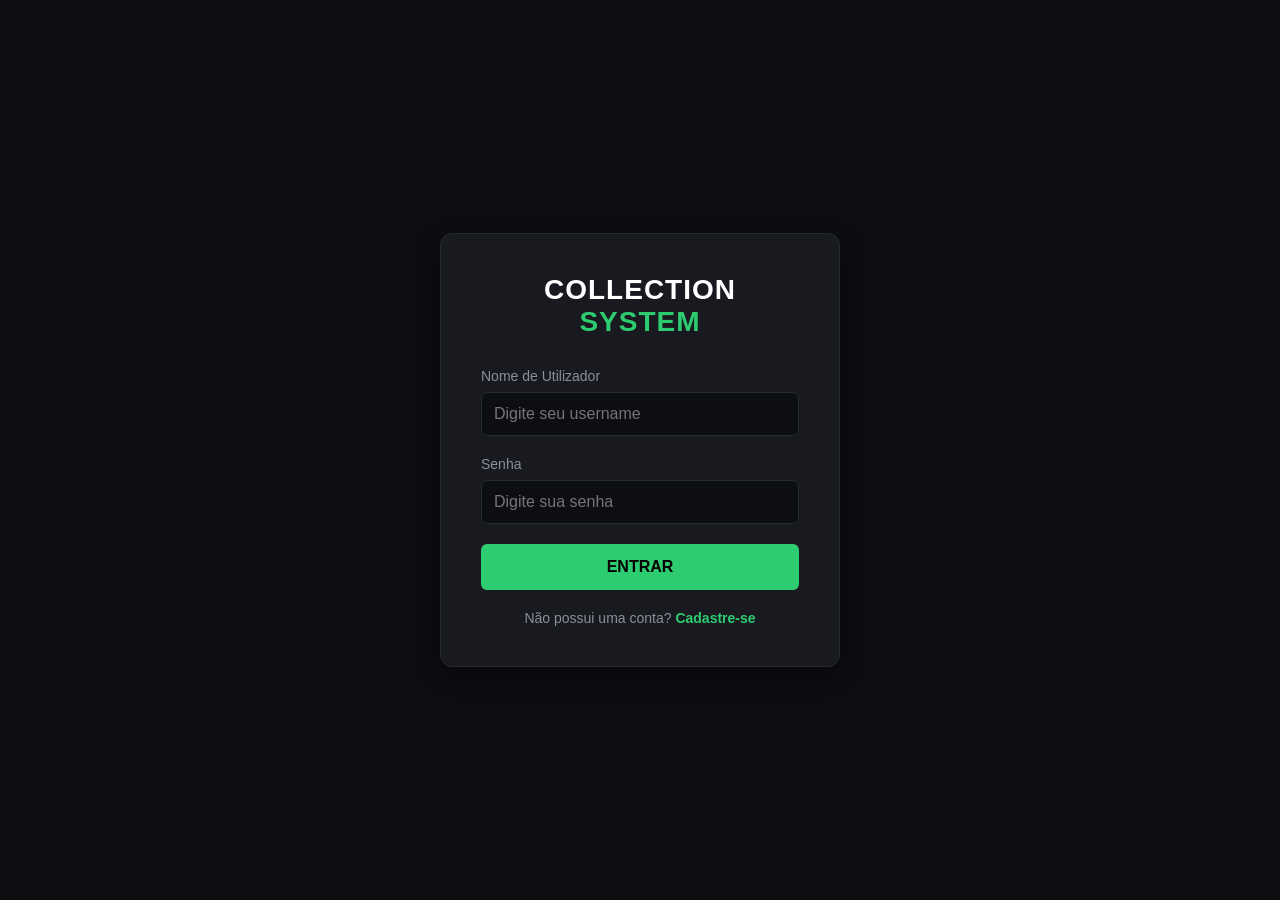
<file: Web version/index.html>
<!DOCTYPE html>
<html lang="pt-pt">
<head>
    <meta charset="UTF-8">
    <title>Collection System Web - Login</title>
    <link rel="stylesheet" href="./style.css">
</head>
<body>

    <div class="container-auth">
        <div class="box-auth">
            <h1 class="titulo-auth">COLLECTION <span>SYSTEM</span></h1>
            
            <form id="form-login" onsubmit="executarLogin(event)">
                <div class="grupo-input">
                    <label>Nome de Utilizador</label>
                    <input type="text" id="login-username" placeholder="Digite seu username">
                </div>
                <div class="grupo-input">
                    <label>Senha</label>
                    <input type="password" id="login-senha" placeholder="Digite sua senha">
                </div>
                <button type="submit" class="btn-form">ENTRAR</button>
            </form>

            <a href="cadastro-usuario.html" class="link-alternar">Não possui uma conta? <span>Cadastre-se</span></a>
            <div class="msg-erro" id="erro-auth"></div>
        </div>
    </div>

    <script src="./auth.js"></script>
</body>
</html>
</file>
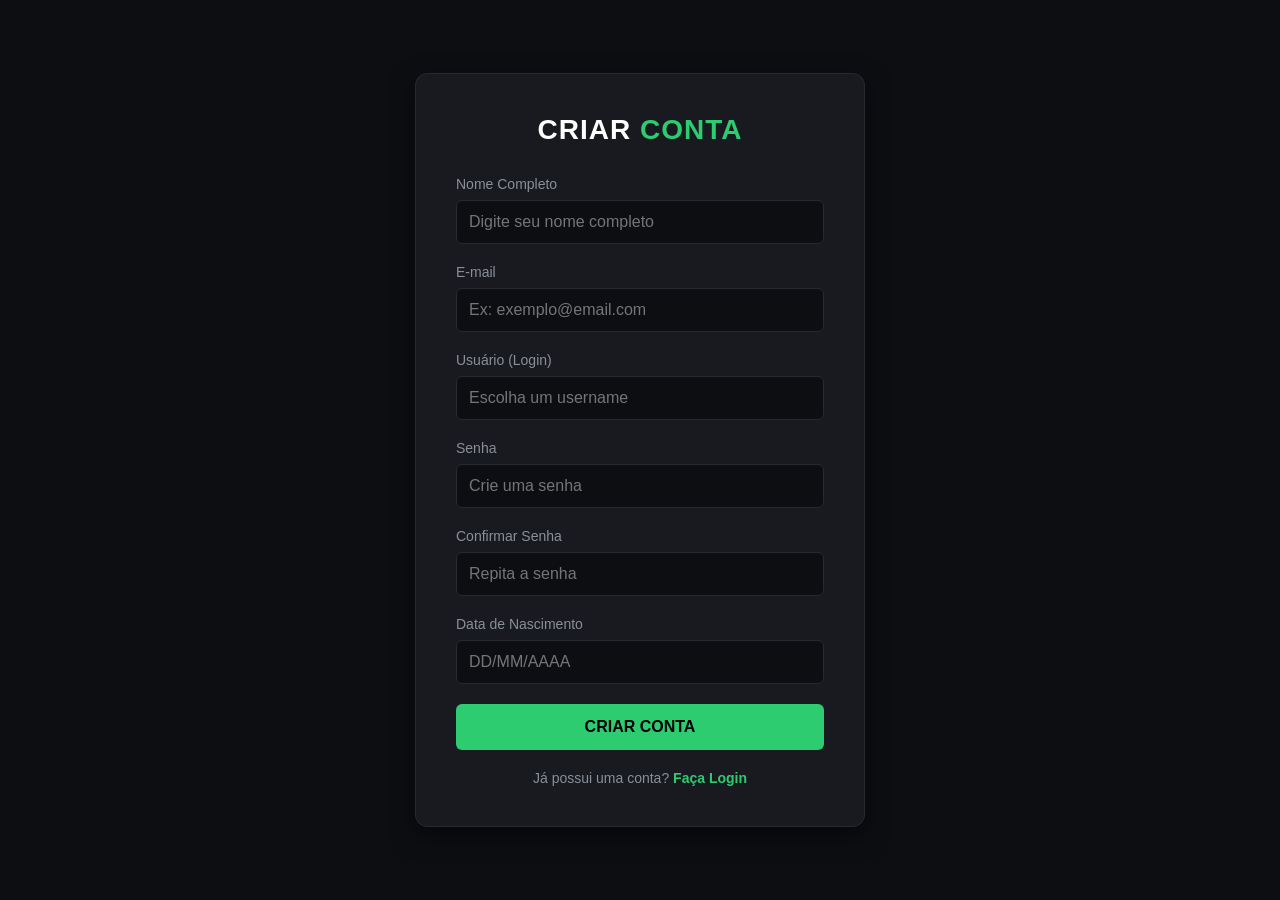
<file: Web version/cadastro-usuario.html>
<!DOCTYPE html>
<html lang="pt-pt">
<head>
    <meta charset="UTF-8">
    <title>Collection System Web - Criar Conta</title>
    <link rel="stylesheet" href="./style.css">
</head>
<body>

    <div class="container-auth" style="min-height: 100vh; padding: 20px 0;">
        <div class="box-auth" style="max-width: 450px;">
            <h1 class="titulo-auth">CRIAR <span>CONTA</span></h1>
            
            <!-- O formulário aponta para a função que agora reside no arquivo externo -->
            <form id="form-cadastro" onsubmit="validarFormularioCadastro(event)">
                <div class="grupo-input">
                    <label>Nome Completo</label>
                    <input type="text" id="cad-nome" placeholder="Digite seu nome completo">
                    <span class="erro-campo" id="erro-nome">* O campo Nome Completo é obrigatório.</span>
                </div>

                <div class="grupo-input">
                    <label>E-mail</label>
                    <input type="text" id="cad-email" placeholder="Ex: exemplo@email.com">
                    <span class="erro-campo" id="erro-email">* O campo E-mail é obrigatório.</span>
                </div>

                <div class="grupo-input">
                    <label>Usuário (Login)</label>
                    <input type="text" id="cad-username" placeholder="Escolha um username">
                    <span class="erro-campo" id="erro-username">* O campo Usuário é obrigatório.</span>
                </div>

                <div class="grupo-input">
                    <label>Senha</label>
                    <input type="password" id="cad-senha" placeholder="Crie uma senha">
                    <span class="erro-campo" id="erro-senha">* O campo Senha é obrigatório.</span>
                </div>

                <div class="grupo-input">
                    <label>Confirmar Senha</label>
                    <input type="password" id="cad-confirmar-senha" placeholder="Repita a senha">
                    <span class="erro-campo" id="erro-confirmar-senha">* A confirmação de senha é obrigatória.</span>
                </div>

                <div class="grupo-input">
                    <label>Data de Nascimento</label>
                    <input type="text" id="cad-data" maxlength="10" placeholder="DD/MM/AAAA" oninput="aplicarMascaraData(this)">
                    <span class="erro-campo" id="erro-data">* A Data de Nascimento é obrigatória.</span>
                </div>

                <button type="submit" class="btn-form">CRIAR CONTA</button>
            </form>

            <a href="index.html" class="link-alternar">Já possui uma conta? <span>Faça Login</span></a>
        </div>
    </div>

    <script src="./auth.js"></script>
</body>
</html>
</file>
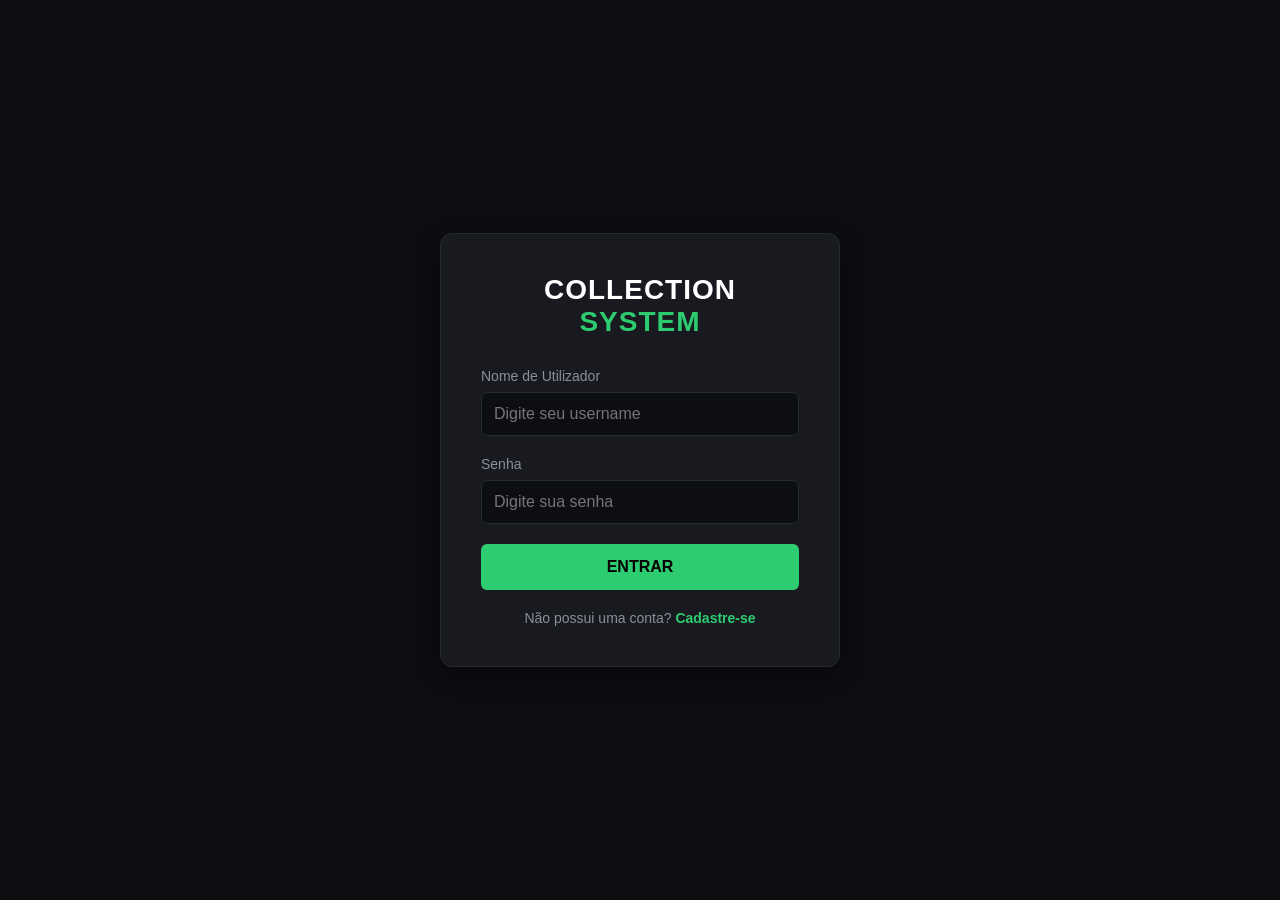
<file: Web version/colecao-detalhes.html>
<!DOCTYPE html>
<html lang="pt-pt">
<head>
    <meta charset="UTF-8">
    <title>Collection System Web - Jogos</title>
    <link rel="stylesheet" href="./style.css">
</head>
<body>

    <div class="layout-dashboard">
        <aside class="sidebar">
            <div style="display: flex; flex-direction: column; align-items: center; margin-bottom: 30px;">
                <div style="width: 80px; height: 80px; background-color: var(--cor-accent); border-radius: 50%; display: flex; justify-content: center; align-items: center; font-weight: bold; color: #000; font-size: 24px; margin-bottom: 10px; box-shadow: 0 0 15px rgba(46, 204, 113, 0.4);">
                    SYS
                </div>
                <div class="logo" style="margin-bottom: 0;">COLLECTION <span>SYS</span></div>
            </div>
            
            <ul class="menu-nav">
                <li><a href="./dashboard.html">Início</a></li>
                <li class="ativo"><a href="./colecoes.html">Coleções</a></li>
                <li><a href="#">Configurações</a></li>
                <li><a href="./index.html" class="sair">SAIR</a></li>
            </ul>
        </aside>

        <main class="conteudo-principal">
            <div class="cabecalho-secao">
                <div>
                    <a href="./dashboard.html" style="color: var(--cor-accent); text-decoration: none; font-size: 14px;"><- Voltar ao painel</a>
                    <h2 id="nome-colecao" style="margin-top: 5px;">Carregando...</h2>
                </div>
                <button
                    class="btn-form"
                    style="width: auto; padding: 10px 20px;"
                    onclick="controlarModalJogo('abrir')">
                    Adicionar Jogo
                </button>
            </div>

            <div class="barra-pesquisa-container">
                <input type="text" placeholder="Pesquisar por título do jogo..." oninput="filtrarTabela(this.value)">
            </div>

            <div class="container-tabela">
                <table class="tabela-jogos" id="tabela-jogos-id">
                    <thead>
                        <tr>
                            <th>Capa</th>
                            <th>Nome do Jogo</th>
                            <th>Data de Lançamento</th>
                            <th>Tipo de Mídia</th>
                            <th>Gênero</th>
                            <th>Desenvolvedora</th>
                            <th>Ações</th>
                        </tr>
                    </thead>
                    <tbody id="lista-jogos">
                    </tbody>
                </table>
                <p id="mensagem-sem-jogos"
                    style="display: none; color: var(--texto-mutado); margin-top: 20px;">
                    Nenhum jogo cadastrado nesta coleção.
                </p>
            </div>
        </main>
    </div>

    <div class="modal" id="modal-jogo">
        <div class="conteudo-modal">
            <button class="fechar-modal" onclick="controlarModalJogo('fechar')">&times;</button>
            <h3 style="margin-bottom: 25px;">Catalogar Novo Jogo</h3>
            <form id="form-jogo" onsubmit="salvarJogo(event)">
                <div class="grupo-input">
                    <label>Título do Jogo</label>
                    <input type="text" id="jogo-nome" required>
                </div>
                <div class="grupo-input">
                    <label>Data de Lançamento</label>
                    <input type="text"
                        id="jogo-data"
                        maxlength="10"
                        placeholder="DD/MM/AAAA"
                        oninput="aplicarMascaraData(this)">
                </div>
                <div class="grupo-input">
                    <label>Tipo de Mídia</label>
                    <select id="jogo-midia">
                        <option value="Digital">Digital</option>
                        <option value="Física">Física</option>
                    </select>
                </div>
                <div class="grupo-input">
                    <label>Gênero</label>
                    <input
                        type="text"
                        id="jogo-genero"
                        required
                        placeholder="Ex: RPG, Estratégia">
                </div>
                <div class="grupo-input">
                    <label>Desenvolvedora</label>
                    <input
                        type="text"
                        id="jogo-desenvolvedora"
                        required
                        placeholder="Ex: Valve, Capcom">
                </div>
                <button type="submit" class="btn-form">Catalogar Título</button>
            </form>
        </div>
    </div>

    <script>
        const usuarioId = localStorage.getItem('usuarioId');
        let jogoEditandoId = null;
        if (!usuarioId) {
            window.location.href = 'index.html';
        }

        function controlarModalJogo(acao) {
            const modal = document.getElementById('modal-jogo');
            if (acao === 'abrir') {
                modal.classList.add('aberto');
            } else {
                modal.classList.remove('aberto');
                jogoEditandoId = null;
                document.getElementById('form-jogo').reset();
            }
        }

        function abrirModalJogo() {
            const idColecao = localStorage.getItem('colecaoSelecionada');
            if (!idColecao) {
                alert('Nenhuma coleção selecionada.');
                return;
            }
            controlarModalJogo('abrir');
        }

        function aplicarMascaraData(input) {
            let valor = input.value.replace(/\D/g, "");
            if (valor.length >= 3 && valor.length <= 4) {
                valor = valor.replace(/^(\d{2})(\d+)/, "$1/$2");
            } else if (valor.length >= 5) {
                valor = valor.replace(/^(\d{2})(\d{2})(\d+)/, "$1/$2/$3");
            }
            input.value = valor;
        }

        // Algoritmo dinâmico de pesquisa na tabela (Filtro em tempo real)
        function filtrarTabela(busca) {
            const termo = busca.toLowerCase();
            const linhas = document.querySelectorAll("#tabela-jogos-id tbody tr");
            
            linhas.forEach(linha => {
                const titulo = linha.querySelector(".celula-titulo").textContent.toLowerCase();
                if (titulo.includes(termo)) {
                    linha.style.display = "";
                } else {
                    linha.style.display = "none";
                }
            });
        }

        const idColecao = localStorage.getItem('colecaoSelecionada');

        if (!idColecao) {
            window.location.href = 'colecoes.html';
        }

        carregarJogos();

        async function carregarJogos() {

            const tabela = document.getElementById('lista-jogos');
            const mensagem = document.getElementById('mensagem-sem-jogos');

            try {
                const resposta = await fetch(
                    `http://localhost:8080/api/jogos/colecao/${idColecao}`
                );

                const jogos = await resposta.json();

                tabela.innerHTML = '';

                if (jogos.length === 0) {
                    mensagem.style.display = 'block';
                    return;
                }

                mensagem.style.display = 'none';

                jogos.forEach(jogo => {

                    tabela.innerHTML += `
                        <tr>
                            <td><div class="capa-miniatura">Capa</div></td>
                            <td class="celula-titulo">${jogo.nome}</td>
                            <td>${jogo.dataLancamento || '-'}</td>
                            <td>${jogo.tipoMidia || '-'}</td>
                            <td>${jogo.genero || '-'}</td>
                            <td>${jogo.desenvolvedora?.nome ?? 'Independente'}</td>
                            <td>
                                <button
                                    class="btn-acao btn-editar"
                                    onclick="editarJogo(${jogo.id})">
                                    Editar
                                </button>

                                <button
                                    class="btn-acao btn-deletar"
                                    onclick="excluirJogo(${jogo.id})">
                                    Deletar
                                </button>
                            </td>
                        </tr>
                    `;
                });

            } catch (erro) {
                console.error(erro);
                alert('Erro ao carregar jogos.');
            }
        }

        async function salvarJogo(event) {

            event.preventDefault();

            const payload = {
                nome: document.getElementById('jogo-nome').value,
                dataLancamento: document.getElementById('jogo-data').value,
                genero: document.getElementById('jogo-genero').value,
                tipoMidia: document.getElementById('jogo-midia').value,
                idColecao: Number(idColecao),
                desenvolvedora: {
                    nome: document.getElementById('jogo-desenvolvedora').value
                }
            };

            if (jogoEditandoId) {
                payload.id = jogoEditandoId;
            }

            try {

                const url = jogoEditandoId
                    ? `http://localhost:8080/api/jogos/${jogoEditandoId}`
                    : 'http://localhost:8080/api/jogos';

                const metodo = jogoEditandoId ? 'PUT' : 'POST';

                const resposta = await fetch(
                    url,
                    {
                        method: metodo,
                        headers: {
                            'Content-Type': 'application/json'
                        },
                        body: JSON.stringify(payload)
                    }
                );

                const dados = await resposta.json();

                if (!resposta.ok) {
                    alert(dados.erro || 'Erro ao cadastrar jogo.');
                    return;
                }

                document.getElementById('form-jogo').reset();

                jogoEditandoId = null;

                controlarModalJogo('fechar');

                carregarJogos();

            } catch (erro) {
                console.error(erro);
                alert('Erro ao conectar ao servidor.');
            }
        }

        async function excluirJogo(id) {

            const confirmar = confirm(
                'Deseja realmente excluir este jogo?'
            );

            if (!confirmar) {
                return;
            }

            try {

                const resposta = await fetch(
                    `http://localhost:8080/api/jogos/${id}`,
                    {
                        method: 'DELETE'
                    }
                );

                const dados = await resposta.json();

                if (!resposta.ok) {
                    alert(dados.erro || 'Erro ao excluir jogo.');
                    return;
                }

                alert(dados.mensagem);

                carregarJogos();

            } catch (erro) {

                console.error(erro);

                alert('Erro ao conectar ao servidor.');
            }
        }

        async function editarJogo(id) {

            const linhas = await fetch(
                `http://localhost:8080/api/jogos/colecao/${idColecao}`
            );

            const jogos = await linhas.json();

            const jogo = jogos.find(j => j.id === id);

            if (!jogo) {
                alert('Jogo não encontrado.');
                return;
            }

            jogoEditandoId = id;

            document.getElementById('jogo-nome').value = jogo.nome || '';
            document.getElementById('jogo-data').value = jogo.dataLancamento || '';
            document.getElementById('jogo-genero').value = jogo.genero || '';
            document.getElementById('jogo-midia').value = jogo.tipoMidia || 'Digital';
            document.getElementById('jogo-desenvolvedora').value =
            jogo.desenvolvedora?.nome || '';

            controlarModalJogo('abrir');
        }
    </script>
</body>
</html>
</file>
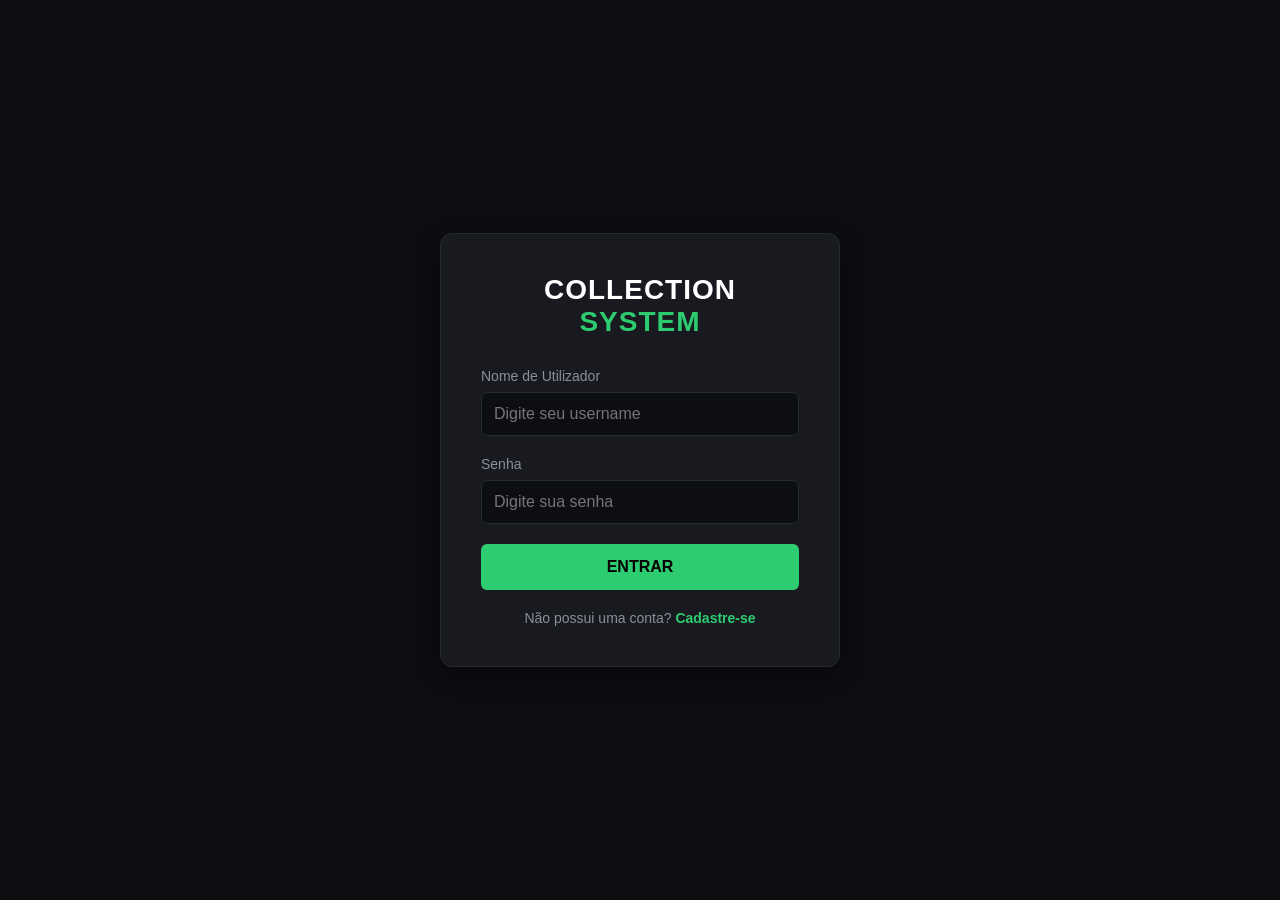
<file: Web version/colecoes.html>
<!DOCTYPE html>
<html lang="pt-pt">
<head>
    <meta charset="UTF-8">
    <title>Collection System Web - Minhas Coleções</title>
    <link rel="stylesheet" href="./style.css">
</head>
<body>

    <div class="layout-dashboard">
        <aside class="sidebar">
            <div style="display: flex; flex-direction: column; align-items: center; margin-bottom: 30px;">
                <div style="width: 80px; height: 80px; background-color: var(--cor-accent); border-radius: 50%; display: flex; justify-content: center; align-items: center; font-weight: bold; color: #000; font-size: 24px; margin-bottom: 10px; box-shadow: 0 0 15px rgba(46, 204, 113, 0.4);">
                    SYS
                </div>
                <div class="logo" style="margin-bottom: 0;">COLLECTION <span>SYS</span></div>
            </div>
            
            <ul class="menu-nav">
                <li><a href="./dashboard.html">Início</a></li>
                <li class="ativo"><a href="./colecoes.html">Coleções</a></li>
                <li><a href="#">Configurações</a></li>
                <li><a href="./index.html" class="sair">SAIR</a></li>
            </ul>
        </aside>

        <main class="conteudo-principal">
            <div class="cabecalho-secao">
                <div>
                    <h2>Gerenciador de Coleções</h2>
                    <p style="color: var(--texto-mutado); margin-top: 5px;">Visualize e gerencie todos os seus repositórios de títulos catalogados.</p>
                </div>
                <button class="btn-form" style="width: auto; padding: 10px 20px;" onclick="controlarModal('abrir')">Nova Coleção</button>
            </div>

            <div class="grid-colecoes" id="lista-colecoes">
            </div>

            <p id="mensagem-vazia"
                style="display: none; color: var(--texto-mutado); margin-top: 20px;">
                Nenhuma coleção cadastrada.
            </p>
        </main>
    </div>

    <div class="modal" id="modal-colecao">
        <div class="conteudo-modal">
            <button class="fechar-modal" onclick="controlarModal('fechar')">&times;</button>
            <h3 style="margin-bottom: 25px;">Criar Nova Coleção</h3>
            <form id="form-colecao">
                <div class="grupo-input">
                    <label>Nome da Coleção</label>
                    <input
                        type="text"
                        id="nome-colecao"
                        required
                        placeholder="Ex: Coleção Retro Xbox">
                </div>
                <button type="submit" class="btn-form">Salvar Coleção</button>
            </form>
        </div>
    </div>

    <script>
        const usuarioId = localStorage.getItem('usuarioId');

        if (!usuarioId) {
            window.location.href = 'index.html';
        }

        const listaColecoes = document.getElementById('lista-colecoes');
        const mensagemVazia = document.getElementById('mensagem-vazia');

        carregarColecoes();

        async function carregarColecoes() {
            try {
                const resposta = await fetch(
                    `http://localhost:8080/api/colecoes/usuario/${usuarioId}`
                );

                const colecoes = await resposta.json();

                listaColecoes.innerHTML = '';

                if (colecoes.length === 0) {
                    mensagemVazia.style.display = 'block';
                    return;
                }

                mensagemVazia.style.display = 'none';

                colecoes.forEach(colecao => {
                    const card = document.createElement('div');

                    card.className = 'card-colecao';

                    card.innerHTML = `
                        <h4>${colecao.nome}</h4>
                        <p>Clique para visualizar</p>
                    `;

                    card.onclick = () => {

                        localStorage.setItem(
                            'colecaoSelecionada',
                            colecao.id
                        );

                        let historico = JSON.parse(
                            localStorage.getItem(`colecoesRecentes_${usuarioId}`)
                        ) || [];

                        historico = historico.filter(
                            item => item.id !== colecao.id
                        );

                        historico.unshift({
                            id: colecao.id,
                            nome: colecao.nome
                        });

                        historico = historico.slice(0, 2);

                        localStorage.setItem(
                            `colecoesRecentes_${usuarioId}`,
                            JSON.stringify(historico)
                        );

                        window.location.href = './colecao-detalhes.html';
                    };

                    listaColecoes.appendChild(card);
                });

            } catch (error) {
                console.error(error);
                alert('Erro ao carregar coleções.');
            }
        }

        document.getElementById('form-colecao')
            .addEventListener('submit', async function(event) {

            event.preventDefault();

            const nome = document.getElementById('nome-colecao').value;

            try {
                const resposta = await fetch(
                    `http://localhost:8080/api/colecoes/usuario/${usuarioId}`,
                    {
                        method: 'POST',
                        headers: {
                            'Content-Type': 'application/json'
                        },
                        body: JSON.stringify({
                            nome: nome
                        })
                    }
                );

                const dados = await resposta.json();

                if (!resposta.ok) {
                    alert(dados.erro || 'Erro ao criar coleção.');
                    return;
                }

                document.getElementById('form-colecao').reset();

                controlarModal('fechar');

                carregarColecoes();

            } catch (error) {
                console.error(error);
                alert('Erro ao conectar com o servidor.');
            }
        });

        function controlarModal(acao) {
            const modal = document.getElementById('modal-colecao');

            if (acao === 'abrir') {
                modal.classList.add('aberto');
            } else {
                modal.classList.remove('aberto');
            }
        }
    </script>
</body>
</html>
</file>
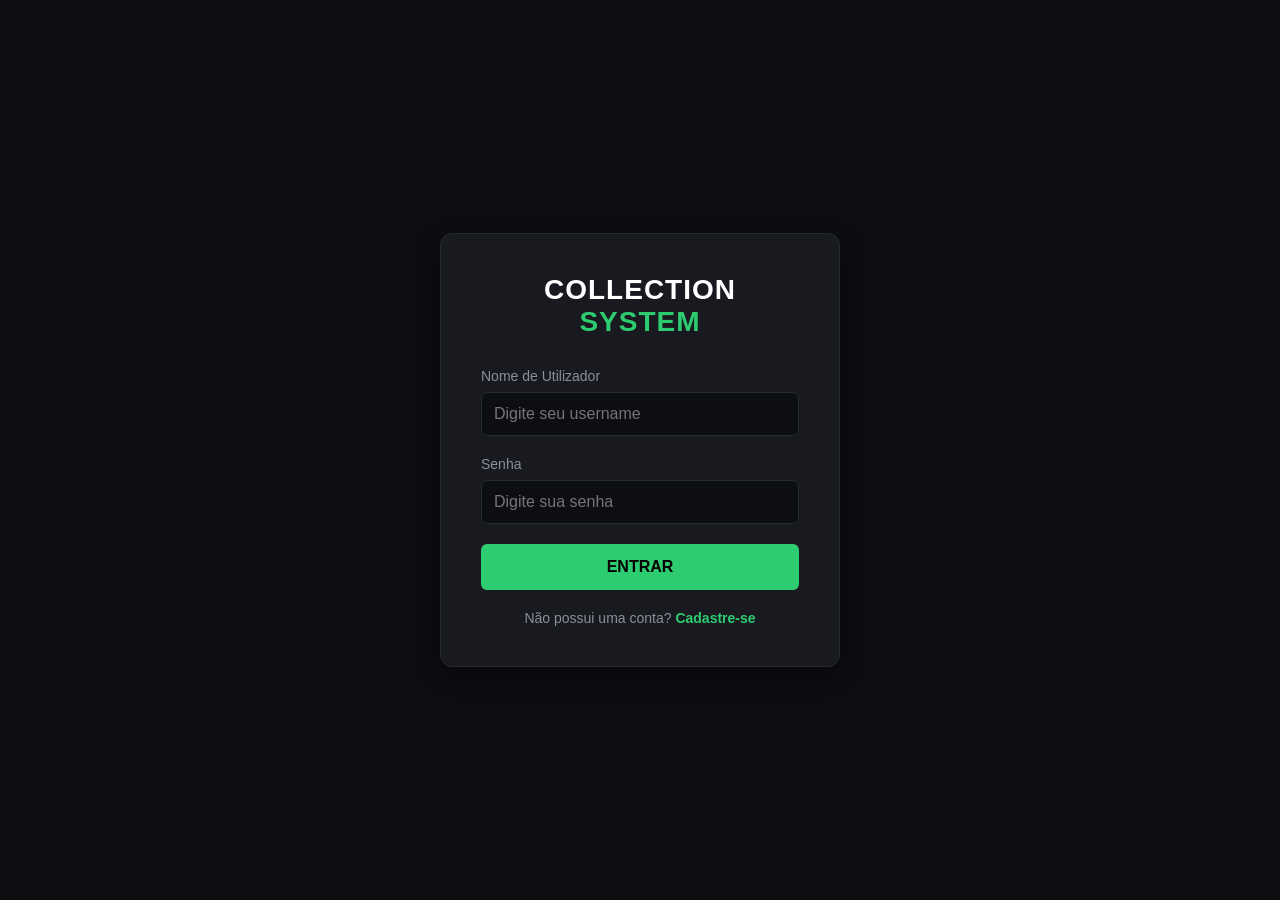
<file: Web version/dashboard.html>
<!DOCTYPE html>
<html lang="pt-pt">
<head>
    <meta charset="UTF-8">
    <title>Collection System Web - Painel</title>
    <link rel="stylesheet" href="./style.css">
</head>
<body>

    <div class="layout-dashboard">
        <aside class="sidebar">
            <div style="display: flex; flex-direction: column; align-items: center; margin-bottom: 30px;">
                <div style="width: 80px; height: 80px; background-color: var(--cor-accent); border-radius: 50%; display: flex; justify-content: center; align-items: center; font-weight: bold; color: #000; font-size: 24px; margin-bottom: 10px; box-shadow: 0 0 15px rgba(46, 204, 113, 0.4);">
                    SYS
                </div>
                <div class="logo" style="margin-bottom: 0;">COLLECTION <span>SYS</span></div>
            </div>
            
            <ul class="menu-nav">
                <li class="ativo"><a href="./dashboard.html">Início</a></li>
                <li><a href="./colecoes.html">Coleções</a></li>
                <li><a href="#">Configurações</a></li>
                <li><a href="./index.html" class="sair">SAIR</a></li>
            </ul>
        </aside>

        <main class="conteudo-principal">
            <div class="cabecalho-secao">
                <h2>Bem-vindo, <span id="nome-perfil">Utilizador</span>!</h2>
                <button class="btn-form" style="width: auto; padding: 10px 20px;" onclick="controlarModal('abrir')">Criar Nova Coleção</button>
            </div>

            <div class="cards-resumo">
                <div class="card-resumo">
                    <p>Total de Coleções</p>
                    <h3 id="total-colecoes">--</h3>
                </div>

                <div class="card-resumo">
                    <p>Total de Jogos Catalogados</p>
                    <h3 id="total-jogos">--</h3>
                </div>

                <div class="card-resumo">
                    <p>Último Jogo Adicionado</p>
                    <h3 id="ultimo-jogo"
                        style="font-size: 20px; margin-top: 10px; color: var(--cor-accent);">
                        --
                    </h3>
                </div>
            </div>

            <h3 style="margin-bottom: 20px; color: var(--texto-claro);">Acesso Rápido (Últimas Coleções Acessadas)</h3>
            
            <div class="grid-colecoes" id="lista-colecoes-dashboard">
            </div>

        </main>
    </div>

    <div class="modal" id="modal-colecao">
        <div class="conteudo-modal">
            <button class="fechar-modal" onclick="controlarModal('fechar')">&times;</button>
            <h3 style="margin-bottom: 25px;">Criar Nova Coleção</h3>
            <form id="form-colecao" onsubmit="salvarColecao(event)">
                <div class="grupo-input">
                    <label>Nome da Coleção</label>
                    <input
                        type="text"
                        id="nome-colecao"
                        required
                        placeholder="Ex: Favoritos do Nintendo Switch">
                </div>
                <button type="submit" class="btn-form">Salvar Coleção</button>
            </form>
        </div>
    </div>

    <script>

        

        const nomeUsuario = localStorage.getItem('usuarioLogado');

        if (!nomeUsuario) {
            window.location.href = 'index.html';
        }

        document.getElementById('nome-perfil').textContent = nomeUsuario;

        const usuarioId = localStorage.getItem('usuarioId');

        function controlarModal(acao) {
            const modal = document.getElementById('modal-colecao');
            if (acao === 'abrir') modal.classList.add('aberto');
            else modal.classList.remove('aberto');
        }

        async function salvarColecao(event) {

            event.preventDefault();

            const nome = document.getElementById('nome-colecao').value.trim();
            const usuarioId = localStorage.getItem('usuarioId');

            if (!nome) {
                alert('Informe o nome da coleção.');
                return;
            }

            const payload = {
                nome: nome,
                icone: 'default'
            };

            try {

                const resposta = await fetch(
                    `http://localhost:8080/api/colecoes/usuario/${usuarioId}`,
                    {
                        method: 'POST',
                        headers: {
                            'Content-Type': 'application/json'
                        },
                        body: JSON.stringify(payload)
                    }
                );

                const dados = await resposta.json();

                if (!resposta.ok) {
                    alert(dados.erro || 'Erro ao criar coleção.');
                    return;
                }

                document.getElementById('form-colecao').reset();

                controlarModal('fechar');

                alert('Coleção criada com sucesso!');

                // Atualiza a lista sem recarregar a página
                location.reload();

            } catch (erro) {
                console.error(erro);
                alert('Erro ao conectar ao servidor.');
            }
        }

        carregarColecoesRecentes();

        function carregarColecoesRecentes() {

            const container = document.getElementById(
                'lista-colecoes-dashboard'
            );

            const historico = JSON.parse(
                localStorage.getItem(`colecoesRecentes_${usuarioId}`)
            ) || [];

            container.innerHTML = '';

            if (historico.length === 0) {

                container.innerHTML = `
                    <p style="color: var(--texto-mutado);">
                        Nenhuma coleção acessada recentemente.
                    </p>
                `;

                return;
            }

            historico.forEach(colecao => {

                const card = document.createElement('div');

                card.className = 'card-colecao';

                card.innerHTML = `
                    <h4>${colecao.nome}</h4>
                    <p>Clique para abrir</p>
                `;

                card.onclick = () => {

                    localStorage.setItem(
                        'colecaoSelecionada',
                        colecao.id
                    );

                    window.location.href =
                        './colecao-detalhes.html';
                };

                container.appendChild(card);
            });
        }
        
        document.addEventListener("DOMContentLoaded", () => {
            carregarDashboard();
        });

        async function carregarDashboard() {
            const usuarioId = localStorage.getItem('usuarioId');

            if (!usuarioId) return;

            try {
                await Promise.all([
                    carregarTotalColecoes(usuarioId),
                    carregarTotalJogos(usuarioId),
                    carregarUltimoJogo(usuarioId)
                ]);
            } catch (e) {
                console.error(e);
            }
        }
        
        async function carregarTotalColecoes(usuarioId) {
            const res = await fetch(
                `http://localhost:8080/api/colecoes/total/usuario/${usuarioId}`
            );

            const data = await res.json();

            document.getElementById("total-colecoes").textContent =
                data.total ?? 0;
        }

        async function carregarTotalJogos(usuarioId) {
            const res = await fetch(
                `http://localhost:8080/api/jogos/total/usuario/${usuarioId}`
            );

            const data = await res.json();

            document.getElementById("total-jogos").textContent =
                data.total ?? 0;
        }
        
        async function carregarUltimoJogo(usuarioId) {
            const res = await fetch(
                `http://localhost:8080/api/jogos/ultimo/usuario/${usuarioId}`
            );

            const jogo = await res.json();

            document.getElementById("ultimo-jogo").textContent =
                jogo?.nome ?? "Nenhum jogo";
        }

    </script>
</body>
</html>
</file>
<file: Web version/style.css>
/* Paleta Corrigida com o Verde Original do Swing */
:root {
    --bg-principal: #0d0e12;
    --bg-card: #181a20;
    --bg-sidebar: #12141c;
    --cor-accent: #2ecc71; /* Verde fiel aos originais */
    --cor-accent-hover: #27ae60;
    --texto-claro: #ffffff;
    --texto-mutado: #8a8f98;
    --borda: #262930;
    --erro: #ff5252;
}

* {
    margin: 0;
    padding: 0;
    box-sizing: border-box;
    font-family: 'Segoe UI', Tahoma, Geneva, Verdana, sans-serif;
}

body {
    background-color: var(--bg-principal);
    color: var(--texto-claro);
    min-height: 100vh;
}

/* --- TELAS DE AUTENTICAÇÃO (LOGIN E CADASTRO) --- */
.container-auth {
    display: flex;
    justify-content: center;
    align-items: center;
    height: 100vh;
}

.box-auth {
    background-color: var(--bg-card);
    border: 1px solid var(--borda);
    padding: 40px;
    border-radius: 12px;
    width: 100%;
    max-width: 400px;
    box-shadow: 0 8px 24px rgba(0,0,0,0.5);
}

.titulo-auth {
    text-align: center;
    font-size: 28px;
    margin-bottom: 30px;
    color: var(--texto-claro);
    letter-spacing: 1px;
}

.titulo-auth span {
    color: var(--cor-accent);
}

.link-alternar {
    display: block;
    text-align: center;
    margin-top: 20px;
    color: var(--texto-mutado);
    text-decoration: none;
    font-size: 14px;
    transition: color 0.2s;
}

.link-alternar span {
    color: var(--cor-accent);
    font-weight: bold;
}

.link-alternar:hover span {
    text-decoration: underline;
}

.grupo-input {
    margin-bottom: 20px;
}

.grupo-input label {
    display: block;
    margin-bottom: 8px;
    color: var(--texto-mutado);
    font-size: 14px;
}

.grupo-input input, .grupo-input select {
    width: 100%;
    padding: 12px;
    background-color: var(--bg-principal);
    border: 1px solid var(--borda);
    border-radius: 6px;
    color: var(--texto-claro);
    font-size: 16px;
    transition: border 0.3s;
}

.grupo-input input:focus, .grupo-input select:focus {
    border-color: var(--cor-accent);
    outline: none;
}

.btn-form {
    width: 100%;
    padding: 14px;
    background-color: var(--cor-accent);
    border: none;
    border-radius: 6px;
    color: #000000; /* Texto escuro sobre o botão verde para contraste ideal */
    font-size: 16px;
    font-weight: 700;
    cursor: pointer;
    transition: background 0.2s;
}

.btn-form:hover {
    background-color: var(--cor-accent-hover);
}

.msg-erro {
    color: var(--erro);
    font-size: 14px;
    margin-top: 15px;
    text-align: center;
    display: none;
}

/* --- ESTRUTURA DO DASHBOARD --- */
.layout-dashboard {
    display: flex;
    min-height: 100vh;
}

.sidebar {
    width: 260px;
    background-color: var(--bg-sidebar);
    border-right: 1px solid var(--borda);
    display: flex;
    flex-direction: column;
    padding: 30px 20px;
}

.sidebar .logo {
    font-size: 20px;
    font-weight: bold;
    margin-bottom: 40px;
    text-align: center;
}

.sidebar .logo span {
    color: var(--cor-accent);
}

.menu-nav {
    list-style: none;
    display: flex;
    flex-direction: column;
    gap: 10px;
}

.menu-nav a {
    display: block;
    padding: 14px 18px;
    color: var(--texto-mutado);
    text-decoration: none;
    border-radius: 8px;
    font-weight: 500;
    transition: all 0.2s;
}

.menu-nav a:hover, .menu-nav li.ativo a {
    background-color: var(--bg-card);
    color: var(--texto-claro);
    border-left: 4px solid var(--cor-accent);
}

.menu-nav a.sair {
    margin-top: auto;
    color: var(--erro);
}

.conteudo-principal {
    flex: 1;
    padding: 40px;
    overflow-y: auto;
}

.cabecalho-secao {
    display: flex;
    justify-content: space-between;
    align-items: center;
    margin-bottom: 35px;
}

/* Cards de Informações */
.cards-resumo {
    display: grid;
    grid-template-columns: repeat(auto-fit, minmax(220px, 1fr));
    gap: 20px;
    margin-bottom: 40px;
}

.card-resumo {
    background-color: var(--bg-card);
    border: 1px solid var(--borda);
    padding: 24px;
    border-radius: 10px;
}

.card-resumo p {
    color: var(--texto-mutado);
    font-size: 14px;
    margin-bottom: 8px;
}

.card-resumo h3 {
    font-size: 28px;
    color: var(--texto-claro);
}

/* Grid de Coleções */
.grid-colecoes {
    display: grid;
    grid-template-columns: repeat(auto-fill, minmax(280px, 1fr));
    gap: 25px;
}

.card-colecao {
    background-color: var(--bg-card);
    border: 1px solid var(--borda);
    border-radius: 12px;
    padding: 25px;
    cursor: pointer;
    transition: transform 0.3s, border-color 0.3s;
}

.card-colecao:hover {
    transform: translateY(-5px);
    border-color: var(--cor-accent);
}

.card-colecao h4 {
    font-size: 18px;
    margin-bottom: 10px;
}

.card-colecao p {
    color: var(--texto-mutado);
    font-size: 14px;
}

/* Tabelas e Miniaturas */
.container-tabela {
    background-color: var(--bg-card);
    border: 1px solid var(--borda);
    border-radius: 10px;
    overflow: hidden;
}

.tabela-jogos {
    width: 100%;
    border-collapse: collapse;
    text-align: left;
}

.tabela-jogos th {
    background-color: var(--bg-sidebar);
    padding: 16px;
    color: var(--texto-mutado);
    font-size: 14px;
    text-transform: uppercase;
}

.tabela-jogos td {
    padding: 16px;
    border-bottom: 1px solid var(--borda);
    color: var(--texto-claro);
}

.tabela-jogos tr:last-child td {
    border-bottom: none;
}

.capa-miniatura {
    width: 45px;
    height: 60px;
    background-color: var(--bg-principal);
    border-radius: 4px;
    display: flex;
    justify-content: center;
    align-items: center;
    font-size: 11px;
    color: var(--texto-mutado);
    border: 1px solid var(--borda);
}

/* --- JANELAS MODAIS --- */
.modal {
    position: fixed;
    top: 0;
    left: 0;
    width: 100%;
    height: 100%;
    background-color: rgba(0,0,0,0.7);
    display: flex;
    justify-content: center;
    align-items: center;
    z-index: 1000;
    opacity: 0;
    pointer-events: none;
    transition: opacity 0.3s;
}

.modal.aberto {
    opacity: 1;
    pointer-events: auto;
}

.conteudo-modal {
    background-color: var(--bg-card);
    border: 1px solid var(--borda);
    padding: 35px;
    border-radius: 12px;
    width: 100%;
    max-width: 500px;
    position: relative;
}

.fechar-modal {
    position: absolute;
    top: 20px;
    right: 20px;
    background: none;
    border: none;
    color: var(--texto-mutado);
    font-size: 24px;
    cursor: pointer;
}

.fechar-modal:hover {
    color: var(--texto-claro);
}

/* Mensagens de erro individuais abaixo dos inputs */
.erro-campo {
    color: var(--erro);
    font-size: 12px;
    margin-top: 5px;
    display: none;
    font-weight: 500;
}

/* Barra de Pesquisa Superior */
.barra-pesquisa-container {
    margin-bottom: 20px;
    width: 100%;
    max-width: 400px;
}

.barra-pesquisa-container input {
    width: 100%;
    padding: 10px 15px;
    background-color: var(--bg-card);
    border: 1px solid var(--borda);
    border-radius: 6px;
    color: var(--texto-claro);
    font-size: 14px;
}

.barra-pesquisa-container input:focus {
    border-color: var(--cor-accent);
    outline: none;
}

/* Botões de Ações na Tabela (Editar e Deletar) */
.btn-acao {
    padding: 6px 12px;
    border: none;
    border-radius: 4px;
    font-size: 12px;
    font-weight: 600;
    cursor: pointer;
    margin-right: 5px;
    transition: background 0.2s;
}

.btn-editar {
    background-color: #3498db;
    color: #ffffff;
}

.btn-editar:hover {
    background-color: #2980b9;
}

.btn-deletar {
    background-color: var(--erro);
    color: #ffffff;
}

.btn-deletar:hover {
    background-color: #c0392b;
}
</file>
